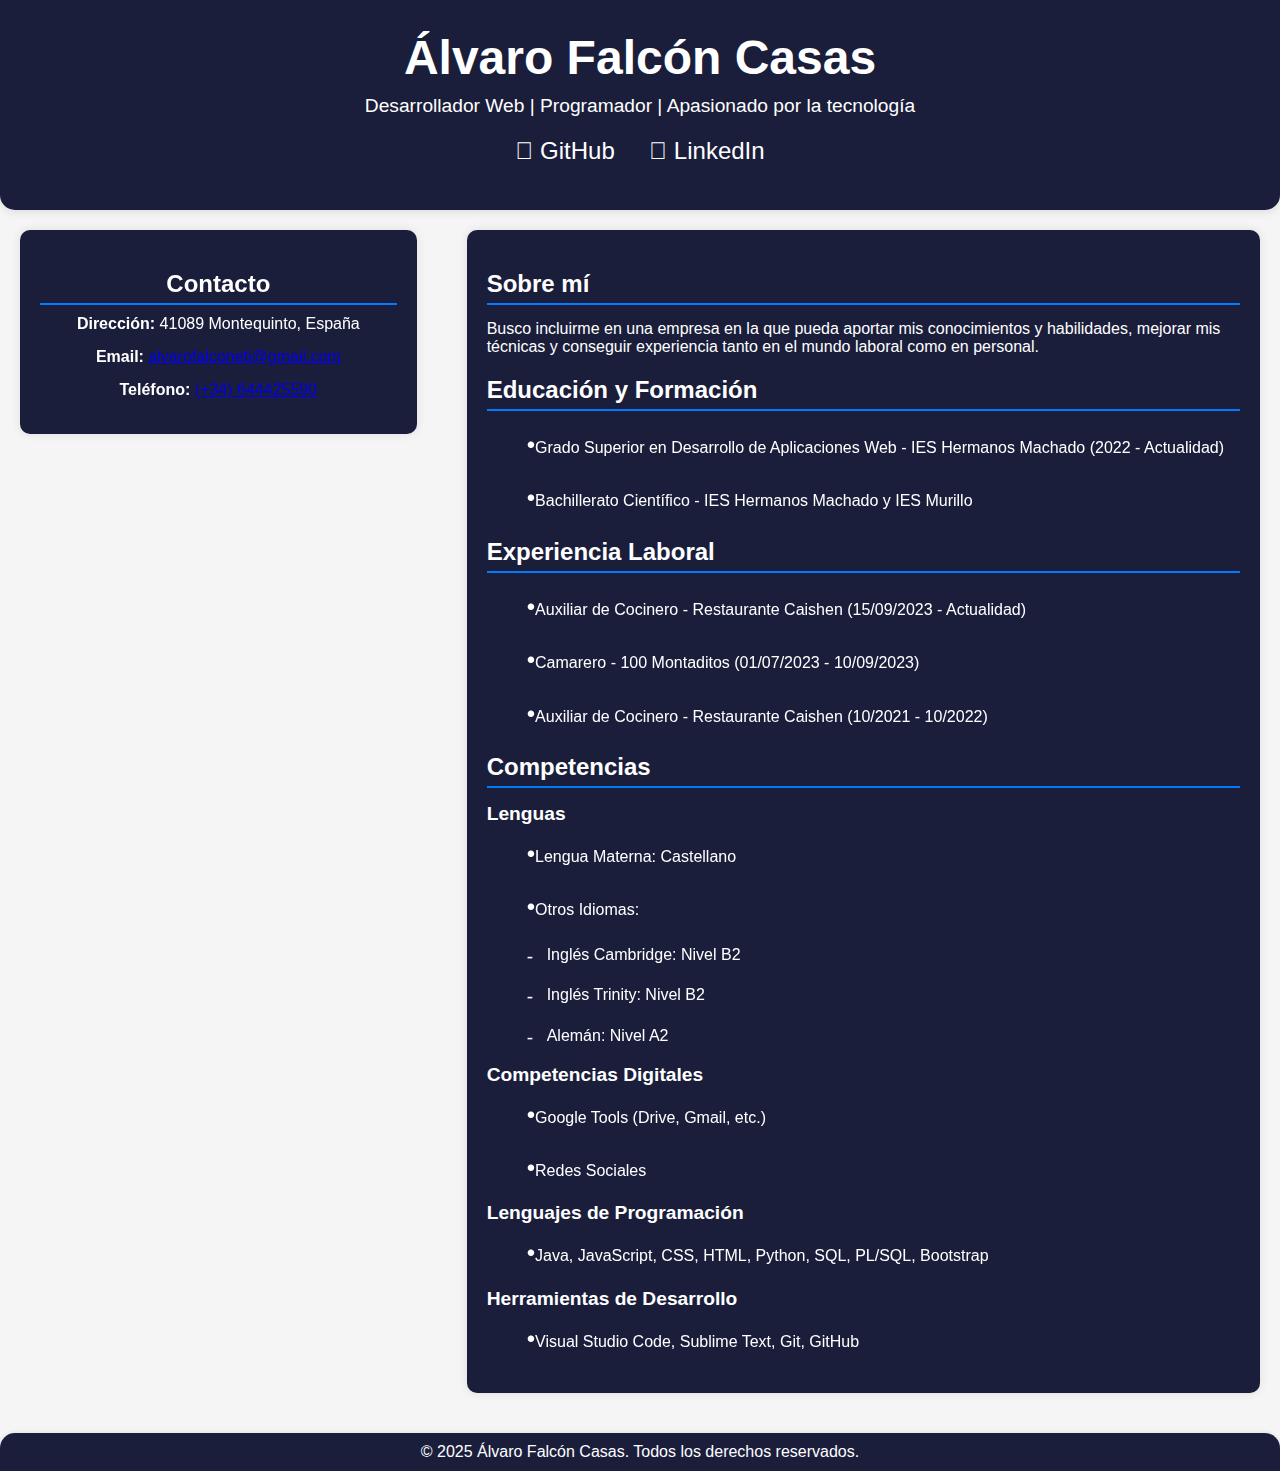
<file: index.html>
<!DOCTYPE html>
<html lang="es">
<head>
    <meta charset="UTF-8">
    <meta name="viewport" content="width=device-width, initial-scale=1.0">
    <title>CV de Álvaro Falcón Casas</title>
    <link rel="stylesheet" href="styles.css">
</head>
<body>
    <header>
        <h1>Álvaro Falcón Casas</h1>
        <p>Desarrollador Web | Programador | Apasionado por la tecnología</p>
        <div class="social-links">
            <a href="https://github.com/alvarof23" target="_blank"> GitHub</a>
            <a href="https://www.linkedin.com/in/álvarofalcóncasas" target="_blank"> LinkedIn</a>
        </div>
    </header>

    <div class="container">
        <!-- Columna Izquierda -->
        <section class="left-column">
            <h2>Contacto</h2>
            <p><strong>Dirección:</strong> 41089 Montequinto, España</p>
            <p><strong>Email:</strong> <a href="mailto:alvarofalconeti@gmail.com">alvarofalconeti@gmail.com</a></p>
            <p><strong>Teléfono:</strong> <a href="tel:+34644425590">(+34) 644425590</a></p>
        </section>

        <!-- Columna Derecha -->
        <section class="right-column">
            <div class="SobreMi">
                <h2>Sobre mí</h2>
                <p>Busco incluirme en una empresa en la que pueda aportar mis conocimientos y
                    habilidades, mejorar mis técnicas y conseguir experiencia tanto en el mundo
                    laboral como en personal.</p>
            </div>

            <div class="Educacion">
                <h2>Educación y Formación</h2>
                <ul class="lista1">
                    <li>Grado Superior en Desarrollo de Aplicaciones Web - IES Hermanos Machado (2022 - Actualidad)</li>
                    <li>Bachillerato Científico - IES Hermanos Machado y IES Murillo</li>
                </ul>
            </div>

            <div class="Experiencia">
                <h2>Experiencia Laboral</h2>
                <ul class="lista1">
                    <li>Auxiliar de Cocinero - Restaurante Caishen (15/09/2023 - Actualidad)</li>
                    <li>Camarero - 100 Montaditos (01/07/2023 - 10/09/2023)</li>
                    <li>Auxiliar de Cocinero - Restaurante Caishen (10/2021 - 10/2022)</li>
                </ul>
            </div>

            <div class="Competencias">
                <h2>Competencias</h2>
                <div class="Lenguas">
                    <h3>Lenguas</h3>
                    <ul class="lista1">
                        <li>Lengua Materna: Castellano</li>
                        <li>Otros Idiomas: </li>
                        <ul class="lista2">
                            <li>Inglés Cambridge: Nivel B2</li>
                            <li>Inglés Trinity: Nivel B2</li>
                            <li>Alemán: Nivel A2</li>
                        </ul>
                    </ul>
                </div>

                <div class="Digitales">
                    <h3>Competencias Digitales</h3>
                    <ul class="lista1">
                        <li>Google Tools (Drive, Gmail, etc.)</li>
                        <li>Redes Sociales</li>
                    </ul>
                </div>

                <div class="Lenguajes">
                    <h3>Lenguajes de Programación</h3>
                    <ul class="lista1">
                        <li>Java, JavaScript, CSS, HTML, Python, SQL, PL/SQL, Bootstrap</li>
                    </ul>
                </div>

                <div class="Herramientas">
                    <h3>Herramientas de Desarrollo</h3>
                    <ul class="lista1">
                        <li>Visual Studio Code, Sublime Text, Git, GitHub</li>
                    </ul>
                </div>
            </div>
        </section>
    </div>

    <footer>
        <p>&copy; 2025 Álvaro Falcón Casas. Todos los derechos reservados.</p>
    </footer>
</body>
</html>
</file>
<file: styles.css>
/* Estilos generales */
* {
    margin: 0;
    padding: 0;
    box-sizing: border-box;
}

.yo {
    width: 80%;
    margin: auto;
    display: block;
    padding: 20px;
    border-radius: 100%;
}

/* Estilo global del body */
body {
    font-family: Arial, sans-serif;
    background-color: whitesmoke;
    color: white;
}

/* Encabezado */
header {
    color: white;
    text-align: center;
    padding: 30px;
    border-radius: 0 0 15px 15px;
    box-shadow: 0 2px 10px rgba(0, 0, 0, 0.1);
    background-color: rgb(26, 30, 59);  
}

header h1 {
    font-size: 3rem;
    margin-bottom: 10px;
}

header p {
    font-size: 1.2rem;
    margin-bottom: 20px;
}

header .social-links {
    margin-top: 10px;
    margin-bottom: 15px;
}

header .social-links a {
    color: white;
    margin: 0 15px;
    font-size: 1.5rem;
    text-decoration: none;
}

header .social-links a:hover {
    opacity: 0.8;
}

.translate-btn {
    background: none;
    border: none;
    padding: 0;
    cursor: pointer;
    display: inline-block;
}

#imgTranslate {
    width: 40px; /* Ajusta según necesites */
    height: auto;
    display: block;
}



/* Contenedor principal */
.container {
    display: grid;
    grid-template-columns: 1fr 2fr;
    grid-template-rows: auto; 
    gap: 50px;
    padding: 20px;
    max-width: 1700px;
    margin: 0 auto;
}

h2 {
    font-size: 1.5rem;
    margin-bottom: 15px;
    border-bottom: 2px solid #007bff;
    padding-bottom: 5px;
    margin-top: 20px;
}

/* Columna izquierda (Contacto) */
.left-column {
    grid-column: 1 / 2;
    padding: 20px;
    height: fit-content;
    border-radius: 10px;
    box-shadow: 0 0 10px rgba(0, 0, 0, 0.1);
    text-align: center;
    background-color: rgb(26, 30, 59);
    
    position: sticky;
    top: 10%;
}


.left-column h2 {
    color: white;
    font-size: 1.5rem;
    margin-bottom: 10px;
}

.left-column p {
    margin-bottom: 15px;
}

.left-column span {
    color: white;
}

.SobreMi{
    margin-bottom: 10px;
}

/* Columna derecha (Educación, Experiencia, etc.) */
.right-column {
    grid-column: 2 / 2;
    grid-row: 1;
    padding: 20px;
    background-color:rgb(26, 30, 59);
    border-radius: 10px;
    box-shadow: 0 0 10px rgba(0, 0, 0, 0.1);
    color: white;
}

/* Listas en la columna derecha */
.right-column ul {
    list-style-type: none;
    padding-left: 20px;
    margin-top: 10px;
}

.right-column ul li {
    margin-bottom: 15px;
    padding-left: 20px;
    position: relative;
    font-size: 1rem;
    line-height: 1.6;
}

/* Estilo de los puntos en las listas */
.right-column ul li::before {
    content: "•";
    font-size: 1.5rem;
    color: white;
    position:relative;
    left: 0;
}


.right-column ul ul li::before {
    content: "-";
    font-size: 1.2rem;
    color: white;
    position: absolute;
    left: 0;
}

.right-column h3 {
    font-size: 1.2rem;
    color: white;
}

.proyectos {
    grid-row: 2/2;
    grid-column: 2/2;
    border-radius: 10px;
    box-shadow: 0 0 10px rgba(0, 0, 0, 0.1)0 0 1;
    text-align: center;
    background-color: rgb(26, 30, 59);
}

/* Pie de página */
footer {
    background-color: rgb(26, 30, 59);  
    color: white;
    text-align: center;
    padding: 10px;
    margin-top: 20px;
    border-radius: 15px 15px 0 0;
    box-shadow: 0 0 5px rgba(0, 0, 0, 0.1);
}

.translate-btn {
    background-color: #ffffff;
    color: black;
    border: none;
    padding: 10px 15px;
    font-size: 16px;
    border-radius: 5px;
    cursor: pointer;
    transition: background 0.3s ease, transform 0.2s ease;
}

.translate-btn:hover {
    background-color: #0056b3;
    transform: scale(1.05);
    color: whitesmoke
}

.translate-btn:active {
    background-color: #003f80; /* Azul más oscuro al hacer clic */
    transform: scale(0.95);
}

.proyectos {
    text-align: center; 
    padding: 20px;
}

.proyectos2 {
    display: grid;
    grid-template-columns: 2fr 2fr;
    grid-template-rows: auto; 
    border-radius: 10px;
}

.card {
    background-color: whitesmoke;
    color: black;
    border-radius: 10px;
    padding: 20px;
    margin: 20px;
}

#card1 {
    grid-column: 1/2;
    grid-row: 1/2;
}
#card2 {
    grid-column: 2/2;
    grid-row: 1/2;
}
#card2 {
    grid-column: 1/2;
    grid-row: 2/2;
}
#card2 {
    grid-column: 2/2;
    grid-row: 2/2;
}

/* Media Query para pantallas pequeñas */
@media (max-width: 768px) {
    .container {
        flex-direction: column;
        align-items: center;
    }

    .left-column, .right-column {
        width: 100%;
        margin-bottom: 20px;
        position: static;
    }

    header h1 {
        font-size: 2.5rem;
    }

    header p {
        font-size: 1rem;
    }

    header .social-links a {
        font-size: 1.2rem;
        margin: 0 10px;
    }

    .right-column h2 {
        font-size: 1.3rem;
    }
}
</file>
